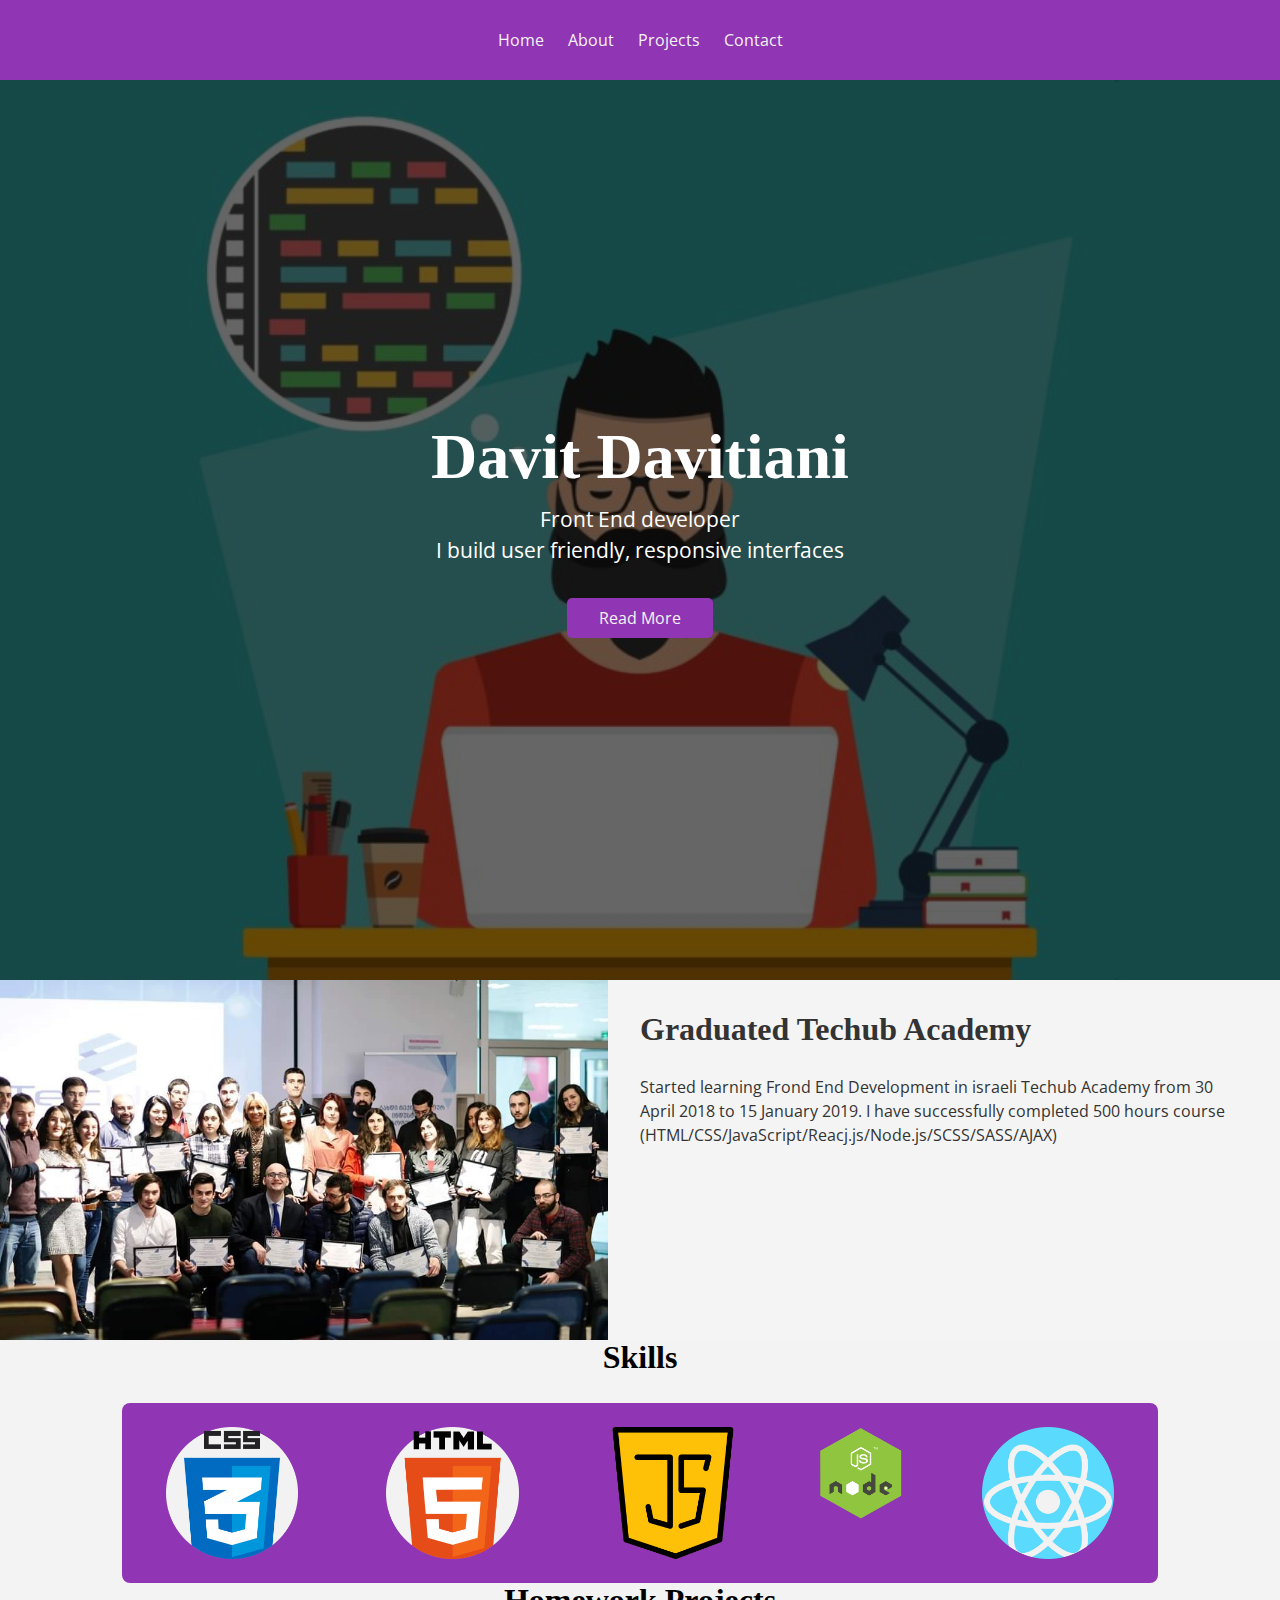
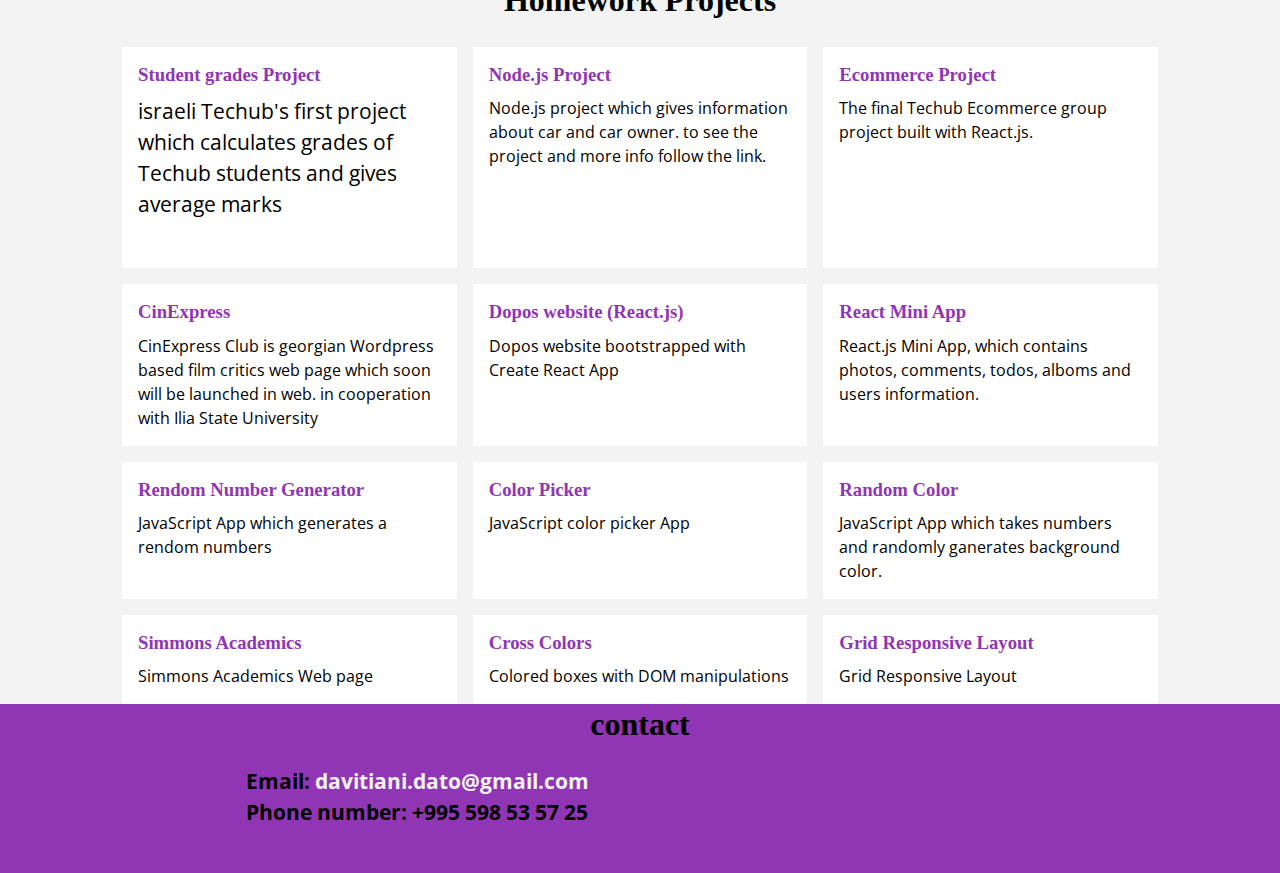
<file: index.html>
<!DOCTYPE html>
<html lang="en">
<head>
    <meta charset="UTF-8">
    <meta name="viewport" content="width=device-width, initial-scale=1.0">
    <meta http-equiv="X-UA-Compatible" content="ie=edge">
    <link rel="stylesheet" href="https://use.fontawesome.com/releases/v5.8.1/css/all.css" 
    integrity="sha384-50oBUHEmvpQ+1lW4y57PTFmhCaXp0ML5d60M1M7uH2+nqUivzIebhndOJK28anvf" 
    crossorigin="anonymous">
    <link href="https://fonts.googleapis.com/css?family=Open+Sans" rel="stylesheet">
    <link rel="stylesheet" href="main.css">
    <link rel="stylesheet" media="screen and (max-width: 823px)"
     href="mobile.css">
    <link rel="shortcut icon" type="image/x-icon" href="favicon.ico">
    <title>Davit Davitiani</title>
</head>
<body>
   <nav id="main-nav">
       <div class="container">
           <ul>
            <li class="current"><a href="#home">Home</a></li>
            <li class="current"><a href="#about-me">About</a></li>
            <li class="current"><a href="#home-project">Projects</a></li>
            <li class="current"><a href="#contact">Contact</a></li>
            
           </ul>
       </div>
   </nav>

   <header id="home">
    <div class="home-content">
        <h1 class="l-text">
            Davit Davitiani 
        </h1>
        <p class="info">
            Front End developer
            <br>
            I build user friendly, responsive interfaces 
        </p>
        <a href="#about-me" class="btn">Read More</a>
    </div>
   </header>
   <section id="about-me">
    <div class="about-me-img"></div>
    <div class="about-me-text bg-light p-2">
        <h2 class="m-heading">Graduated Techub Academy</h2>
        <p> Started learning Frond End Development in israeli Techub Academy from 30 April 2018
            to 15 January 2019. I have successfully completed 500 hours course (HTML/CSS/JavaScript/Reacj.js/Node.js/SCSS/SASS/AJAX)
        </p>
    </div>
    </section>
    <section id="skills">
        <div class="container">
            <h2 class="m-heading text-center">Skills</h2>
            <div class="items py-1">
                <div><img src="./logos/css.png" alt="skill"></div>
                <div><img src="./logos/html.png" alt="skill"></div>
                <div><img src="./logos/java-script.png" alt="skill"></div>
                <div><img src="./logos/node.png" alt="skill"></div>
                <div><img src="./logos/react.png" alt="skill"></div>
            </div>
        </div>
    </section>
    <section id="home-project">
        <div class="container">
            <h2 class="m-heading text-center">Homework Projects</h2>
            <div class="project-container">
                <article class="card">
                    <div>
                        
                        <h3>
                            <a href="./Homeworks-master/project/index.html" target="_blank">Student grades Project</a>
                        </h3>
                        <p class="info">israeli Techub's first project which calculates grades of Techub students and gives average marks</p>
                    </div>
                </article>
                <article class="card">
                        
                            
                            <h3>
                                <a href="https://github.com/Staggolee/Davit-Davitiani-Main/tree/master/Homeworks-master/project%203/TH-Project-3-master" target="_blank">Node.js Project</a>
                            </h3>
                            <p>Node.js project which gives information about car and car owner. to see the project and more info follow the link.</p>
                      
                    </article>
                    <article class="card">
                        
                            
                            <h3>
                                <a href="https://github.com/Staggolee/Davit-Davitiani-Main/tree/master/Homeworks-master/Project%204" target="_blank">Ecommerce Project</a>
                            </h3>
                            <p>The final Techub Ecommerce group project built with React.js. </p>
                      
                    </article>
                    <article class="card">
                        
                            
                            <h3>
                                <a href="http://cinexpress.iliauni.edu.ge/" target="_blank">CinExpress</a>
                            </h3>
                            <p>CinExpress Club is georgian Wordpress based film critics web page which soon will be launched in web. in cooperation with Ilia State University</p>
                      
                    </article>
                    <article class="card">
                        
                            
                            <h3>
                                <a href="https://github.com/Staggolee/Davit-Davitiani-Main/tree/master/Homeworks-master/November_16/app" target="_blank">Dopos website (React.js)</a>
                            </h3>
                            <p>Dopos website bootstrapped with Create React App</p>
                      
                    </article>
                    <article class="card">
                        
                            
                            <h3>
                                <a href="./Homeworks-master/November_4/index.html" target="_blank">React Mini App</a>
                            </h3>
                            <p>React.js Mini App, which contains photos, comments, todos, alboms and users information. </p>
                      
                    </article>
                    <article class="card">
                        
                            
                            <h3>
                                <a href="./Homeworks-master/August_4/numbers.html" target="_blank">Rendom Number Generator</a>
                            </h3>
                            <p>JavaScript App which generates a rendom numbers</p>
                      
                    </article>
                    <article class="card">
                        
                            
                            <h3>
                                <a href="./Homeworks-master/July_7/color-picker.html" target="_blank">Color Picker</a>
                            </h3>
                            <p>JavaScript color picker App</p>
                      
                    </article>
                    <article class="card">
                        
                            
                            <h3>
                                <a href="./Homeworks-master/July_28/randomColor.html" target="_blank">Random Color</a>
                            </h3>
                            <p>JavaScript App which takes numbers and randomly ganerates background color.</p>
                      
                    </article>
                    <article class="card">
                        
                            
                            <h3>
                                <a href="./Homeworks-master/June_2/simmons-layout-exercise/simmons-academics-layout-starter.html" target="_blank">Simmons Academics</a>
                            </h3>
                            <p>Simmons Academics Web page</p>
                      
                    </article>
                    <article class="card">
                        
            
                            <h3>
                                <a href="./Homeworks-master/July_20/crossColors.html" target="_blank">Cross Colors</a>
                            </h3>
                            <p>Colored boxes with DOM manipulations</p>
                      
                    </article>
                    <article class="card">
                        
                            
                            <h3>
                                <a href="./Homeworks-master/June_9/grid-template.html" target="_blank">Grid Responsive Layout</a>
                            </h3>
                            <p>Grid Responsive Layout</p>
                      
                    </article>
            </div>
        </div>
        
    </section>
    <footer id="contact">
        <div class="container">
            <h1 class="m-text text-center">
                contact 
            </h1>
                <div class="contact-content">
                        <p class="info">
                            Email: <a href="davitiani.dato@gmail.com">davitiani.dato@gmail.com</a>
                            <br>
                            Phone number: +995 598 53 57 25
                        </p>
                        <a href="https://github.com/Staggolee/Davit-Davitiani-Main" target="_blank"><i class="fab fa-github fa-5x"></i></a>
                        <a href="https://www.facebook.com/davit.davitiani.7" target="_blank"><i class="fab fa-facebook fa-5x"></i></a>
                        

                    </div>
        </div>
    </footer>
           
</body>
</html>
</file>
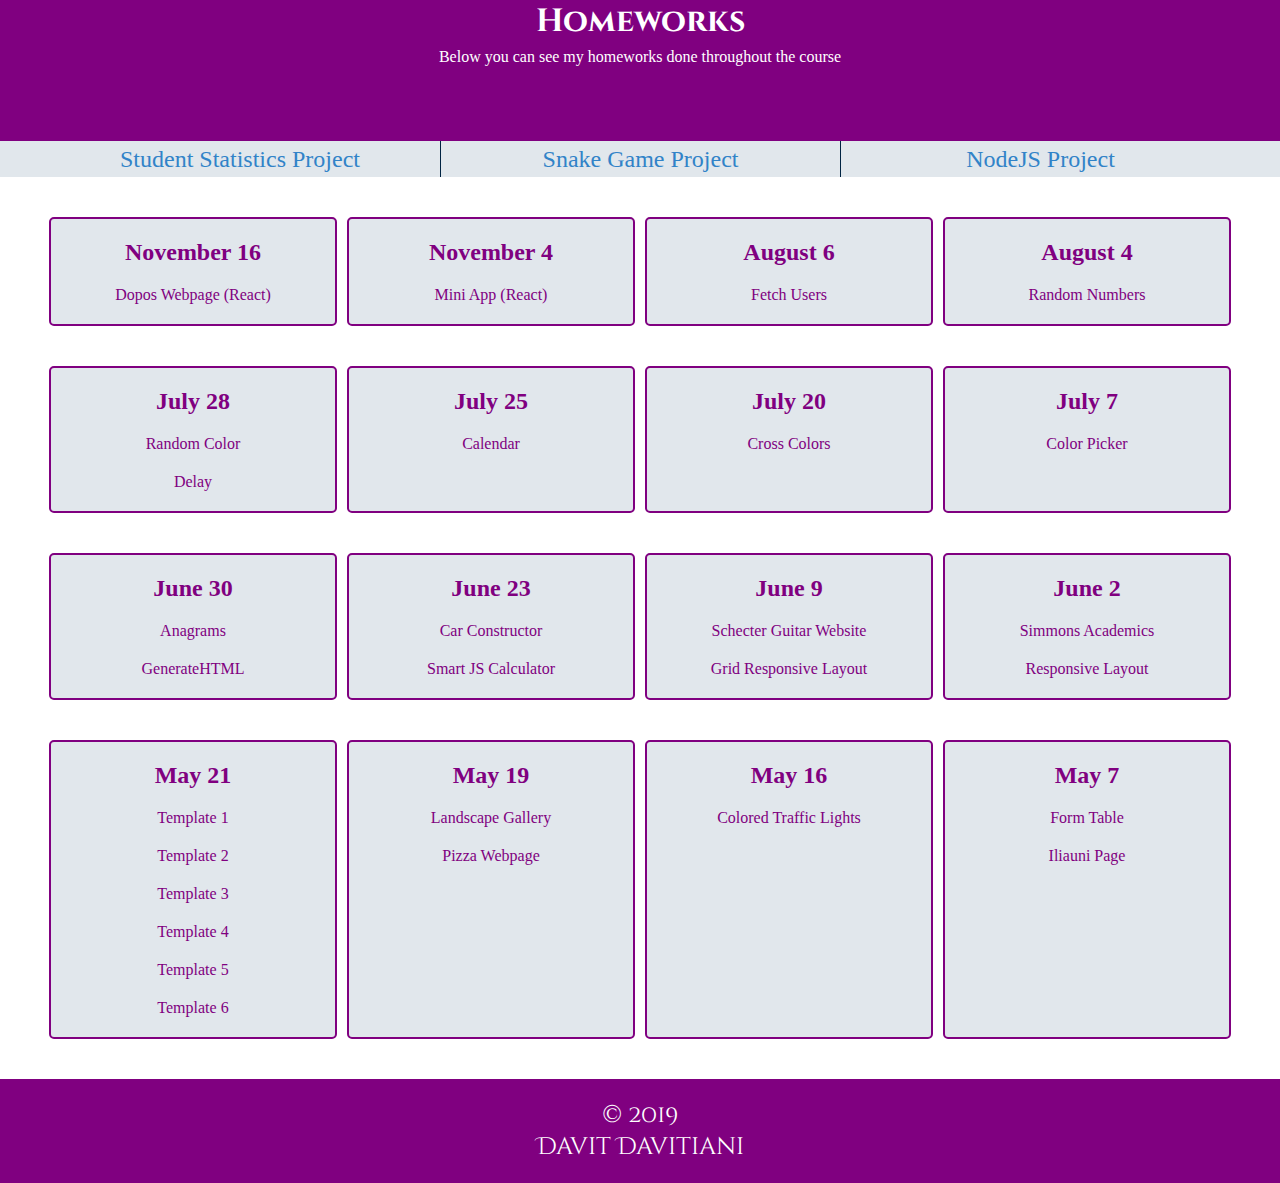
<file: Homeworks-master/index.html>
<!DOCTYPE html>
<html lang="en">

<head>
    <meta charset="UTF-8">
    <meta name="viewport" content="width=device-width, initial-scale=1.0">
    <meta http-equiv="X-UA-Compatible" content="ie=edge">
    <link rel="stylesheet" href="https://use.fontawesome.com/releases/v5.0.13/css/all.css" integrity="sha384-DNOHZ68U8hZfKXOrtjWvjxusGo9WQnrNx2sqG0tfsghAvtVlRW3tvkXWZh58N9jp"
        crossorigin="anonymous">
    <link rel="stylesheet" href="https://fonts.googleapis.com/css?family=Cinzel">
    <link rel="stylesheet" href="https://fonts.googleapis.com/css?family=Cinzel Decorative">
    <link rel="shortcut icon" href="favicon.png" type="image/png">
    <link rel="stylesheet" href="main.css">
    <title>Homeworks</title>
</head>

<body>
    <header>
        <i class="fa fa-chain"></i>
        <div class="header flex-box container">
            <h1 class="header__title">Homeworks</h1>
            <p class="header__parag">Below you can see my homeworks done throughout the course</p>
            <br>
            <div>
                <a class="git-link" href="https://github.com/Staggolee/Davit-Davitiani-Main" target="_blank" title="GitHub Link"></a>
            </div>
        </div>
    </header>

    <nav class="">
        <div class="container">
            <ul class="flex-box">
                <li class="main-nav__item">
                    <a class="main-nav__link main-nav__link--first" href="../Homeworks-master/project/index.html">Student
                        Statistics Project</a>
                </li>
                <li class="main-nav__item">
                    <a class="main-nav__link" href="../Homeworks-master/project_2/snake.html">Snake Game Project</a>
                </li>
                <li class="main-nav__item">
                    <a class="main-nav__link" href="https://github.com/Staggolee/Davit-Davitiani-Main/tree/master/Homeworks-master/project%203/TH-Project-3-master">NodeJS Project</a>
                </li>
            </ul>
        </div>
    </nav>

    <main>
        <div class="main-content container">

            <div class="homework">
                <h2 class="homework__date">May 7</h2>
                <ul class="homework__list">
                    <li class="homework__item">
                        <a class="homework__link" href="May_7/form_table.html">Form Table</a>
                    </li>
                    <li class="homework__item">
                        <a class="homework__link" href="May_7/iliauni_page.html">Iliauni Page</a>
                    </li>
                </ul>
            </div>
            <div class="homework">
                <h2 class="homework__date">May 16</h2>
                <ul class="homework__list">
                    <li class="homework__item">
                        <a class="homework__link" href="May_16/traffic_lights.html">Colored Traffic Lights</a>
                    </li>
                </ul>
            </div>
            <div class="homework">
                <h2 class="homework__date">May 19</h2>
                <ul class="homework__list">
                    <li class="homework__item">
                        <a class="homework__link" href="May_19/landscape_gallery/index.html">Landscape Gallery</a>
                    </li>
                    <li class="homework__item">
                        <a class="homework__link" href="May_19/pizza_page/index.html">Pizza Webpage</a>
                    </li>
                </ul>
            </div>
            <div class="homework">
                <h2 class="homework__date">May 21</h2>
                <ul class="homework__list">
                    <li class="homework__item">
                        <a class="homework__link" href="May_21/floatwork_2.html">Template 1</a>
                    </li>
                    <li class="homework__item">
                        <a class="homework__link" href="May_21/floatwork_3.html">Template 2</a>
                    </li>
                    <li class="homework__item">
                        <a class="homework__link" href="May_21/floatwork_4.html">Template 3</a>
                    </li>
                    <li class="homework__item">
                        <a class="homework__link" href="May_21/floatwork_5.html">Template 4</a>
                    </li>
                    <li class="homework__item">
                        <a class="homework__link" href="May_21/floatwork_6.html">Template 5</a>
                    </li>
                    <li class="homework__item">
                        <a class="homework__link" href="May_21/floatwork_7.html">Template 6</a>
                    </li>
                </ul>
            </div>

            <div class="homework">
                <h2 class="homework__date">June 2</h2>
                <ul class="homework__list">
                    <li class="homework__item">
                        <a class="homework__link" href="June_2/responsive-layout.html">Simmons Academics</a>
                    </li>
                    <li class="homework__item">
                        <a class="homework__link" href="June_2/responsive-layout.html">Responsive Layout</a>
                    </li>
                </ul>
            </div>
            <div class="homework">
                <h2 class="homework__date">June 9</h2>
                <ul class="homework__list">
                    <li class="homework__item">
                        <a class="homework__link" href="June_9/Schecter/index.html">Schecter Guitar Website</a>
                    </li>
                    <li class="homework__item">
                        <a class="homework__link" href="June_9/grid-template.html">Grid Responsive Layout</a>
                    </li>
                </ul>
            </div>
            <div class="homework">
                <h2 class="homework__date">June 23</h2>
                <ul class="homework__list">
                    <li class="homework__item">
                        <a class="homework__link" href="June_23/car-constr.html">Car Constructor</a>
                    </li>
                    <li class="homework__item">
                        <a class="homework__link" href="June_23/smart-calc.html">Smart JS Calculator</a>
                    </li>
                </ul>
            </div>
            <div class="homework">
                <h2 class="homework__date">June 30</h2>
                <ul class="homework__list">
                    <li class="homework__item">
                        <a class="homework__link" href="June_30/anagram.html">Anagrams</a>
                    </li>
                    <li class="homework__item">
                        <a class="homework__link" href="June_30/generateHTML.html">GenerateHTML</a>
                    </li>
                </ul>
            </div>

            <div class="homework">
                <h2 class="homework__date">July 7</h2>
                <ul class="homework__list">
                    <li class="homework__item">
                        <a class="homework__link" href="July_7/color-picker.html">Color Picker</a>
                    </li>
                </ul>
            </div>
            <div class="homework">
                <h2 class="homework__date">July 20</h2>
                <ul class="homework__list">
                    <li class="homework__item">
                        <a class="homework__link" href="July_20/crossColors.html">Cross Colors</a>
                    </li>
                </ul>
            </div>
            <div class="homework">
                <h2 class="homework__date">July 25</h2>
                <ul class="homework__list">
                    <li class="homework__item">
                        <a class="homework__link" href="July_25/createCalendar.html">Calendar</a>
                    </li>
                </ul>
            </div>
            <div class="homework">
                <h2 class="homework__date">July 28</h2>
                <ul class="homework__list">
                    <li class="homework__item">
                        <a class="homework__link" href="July_28/randomColor.html">Random Color</a>
                    </li>
                    <li class="homework__item">
                        <a class="homework__link" href="July_28/delay.html">Delay</a>
                    </li>
                </ul>
            </div>


            <div class="homework">
                <h2 class="homework__date">August 4</h2>
                <ul class="homework__list">
                    <li class="homework__item">
                        <a class="homework__link" href="August_4/numbers.html">Random Numbers</a>
                    </li>
                </ul>
            </div>

            <div class="homework">
                <h2 class="homework__date">August 6</h2>
                <ul class="homework__list">
                    <li class="homework__item">
                        <a class="homework__link" href="August_6/fetchUsers.html">Fetch Users</a>
                    </li>
                </ul>
            </div>

            <div class="homework">
                <h2 class="homework__date">November 4</h2>
                <ul class="homework__list">
                    <li class="homework__item">
                        <a class="homework__link" href="November_4/index.html">Mini App (React)</a>
                    </li>
                </ul>
            </div>

            <div class="homework">
                <h2 class="homework__date">November 16</h2>
                <ul class="homework__list">
                    <li class="homework__item">
                        <a class="homework__link" href="November_16/app/build/index.html">Dopos Webpage (React)</a>
                    </li>
                </ul>
            </div>

        </div>
    </main>

    <footer>
        <div class="footer container flex-box">
            <span class="copyright">&copy; 2019
                <br>
                Davit Davitiani
            </span>
        </div>
    </footer>

    </div>
</body>

</html>
</file>
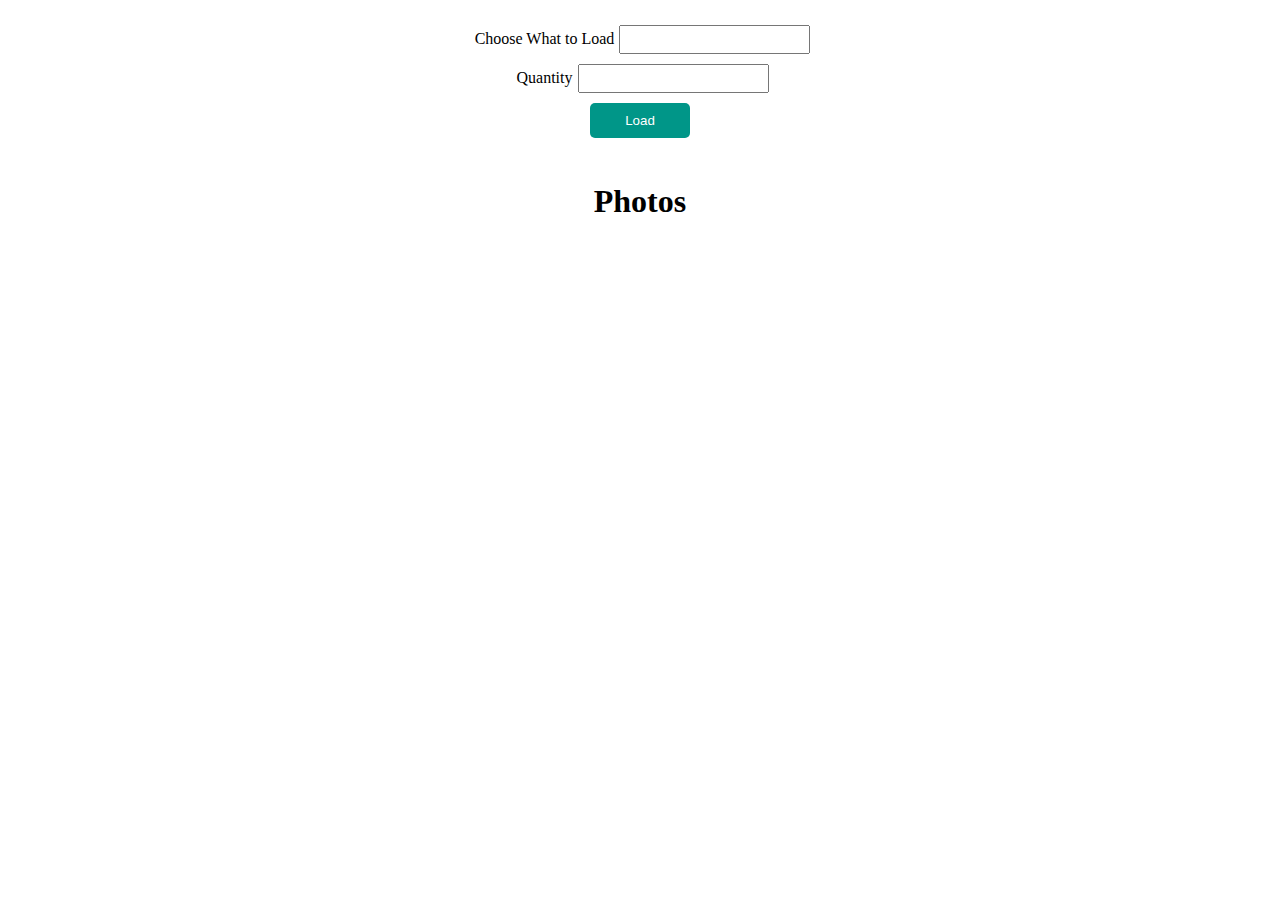
<file: Homeworks-master/November_4/index.html>
<!DOCTYPE html>
<html lang="en">

<head>
    <meta charset="UTF-8">
    <meta name="viewport" content="width=device-width, initial-scale=1.0">
    <meta http-equiv="X-UA-Compatible" content="ie=edge">
    <title>Document</title>
    <link rel="stylesheet" href="https://use.fontawesome.com/releases/v5.5.0/css/all.css" integrity="sha384-B4dIYHKNBt8Bc12p+WXckhzcICo0wtJAoU8YZTY5qE0Id1GSseTk6S+L3BlXeVIU"
        crossorigin="anonymous">
    <link rel="stylesheet" href="public/styles/main.css">
</head>

<body>
    <div id="app"></div>
    <script src="public/scripts/index.js"></script>
</body>

</html>
</file>
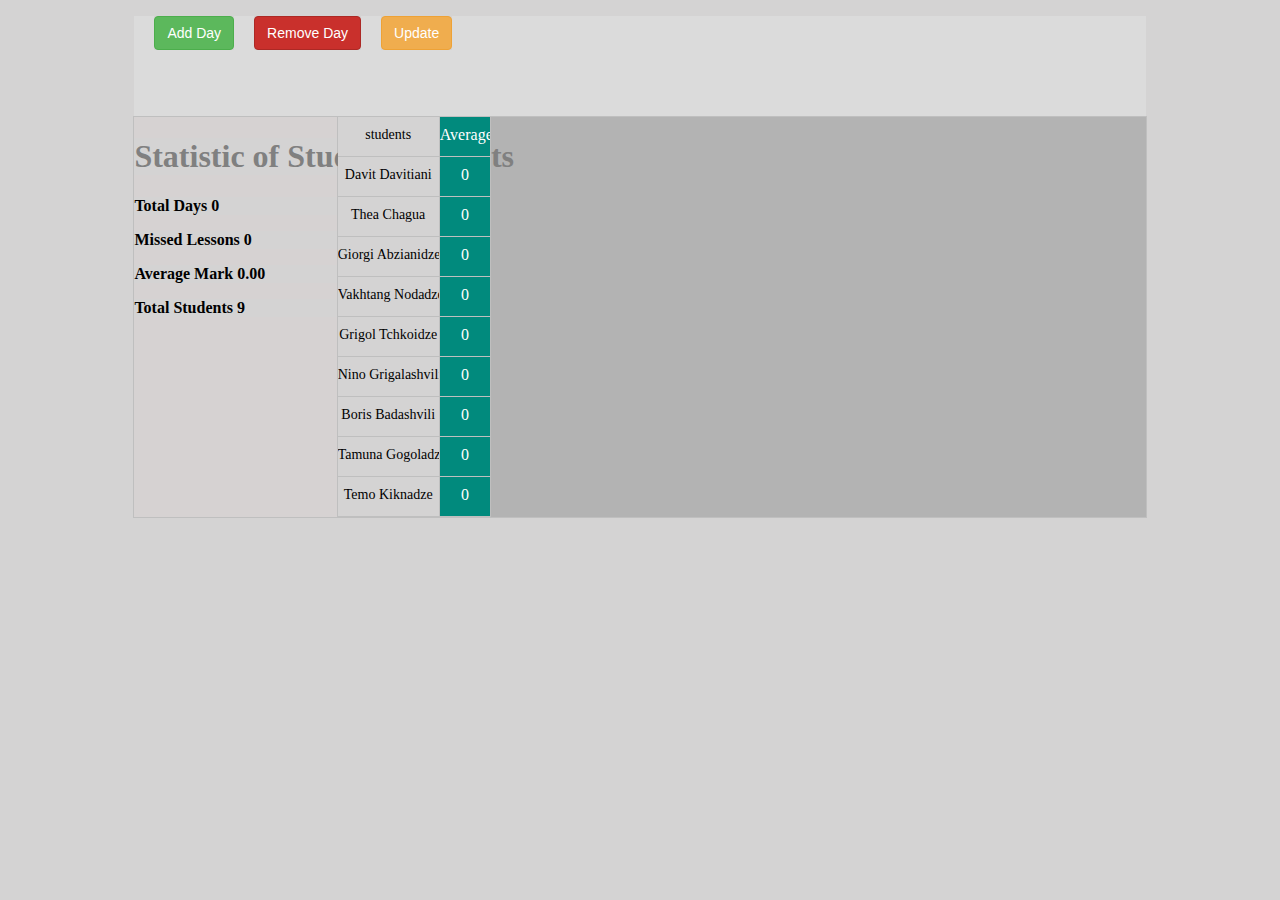
<file: Homeworks-master/project/index.html>
<!DOCTYPE html>
<html>
<head>
<title>Page Title</title>
<link href="style.css"  type='text/css' rel="stylesheet" > </link>
</head>


<body>
<div class="nav"> 
<ul>
<li><button id="addDay">Add Day</button></li>
<li><button id="remDay">Remove Day</button></li>
<li><button id="update">Update</button></li>
<!-- <li><button id="addStudent">Add Student </button></li> -->
</ul>
</div>
<div class='container'> 
<div id="side">
    <h1 id="stat-header">Statistic of Students Results</h1>
    <p id="total">Total Days
        <span id="tot">0</span> 
    </p>
    <p id="missed-less">Missed Lessons
        <span id="missedless">0</span>
    </p>
    <p id="average-mark">Average Mark
        <span id="av-mar">3.37</span>
    </p>
    <p id="tot-students">Total Students
            <span id="totstud">9</span>
    </p>
    
    
   


</div>
<div id="box0">
<div class="title">students</div>
<div class="students-row">Davit Davitiani</div>
<div class="students-row">Thea Chagua</div>
<div class="students-row">Giorgi Abzianidze</div>
<div class="students-row">Vakhtang Nodadze</div>
<div class="students-row">Grigol Tchkoidze</div>
<div class="students-row">Nino Grigalashvili</div>
<div class="students-row">Boris Badashvili</div>
<div class="students-row">Tamuna Gogoladze</div>
<div class="students-row">Temo Kiknadze</div>

 </div>


 <div class="points">
    <div >Average</div>
    <div class='student-avg' id="Davitiani">0</div>
    <div class='student-avg' id="Chagua">0</div>
    <div class='student-avg' id="Abzianidze">0</div>
    <div class='student-avg' id="Nodadze">0</div>
    <div class='student-avg' id="Tchkoidze">0</div>
    <div class='student-avg' id="Grigalashvili">0</div>
    <div class='student-avg' id="Badashvili">0</div>
    <div class='student-avg' id="Gogoladze">0</div>
    <div class='student-avg' id="Kiknadze">0</div>
     </div>


     
        
    
     
    

 
</div>


<div class="dayGraphN">

<div class="dayTitle">day</div>
<div class="inp"> </div>
<div class="inp"> </div>
<div class="inp">  </div>
<div class="inp">  </div>
<div class="inp">  </div>
<div class="inp">  </div>
<div class="inp">  </div>
<div class="inp"> </div>
<div class="inp">  </div>

 </div>

 
 


<!-- <script type='text/javascript' src="index.js" > </script> -->
<script src="test.js"></script>
</body>
</html>
</file>
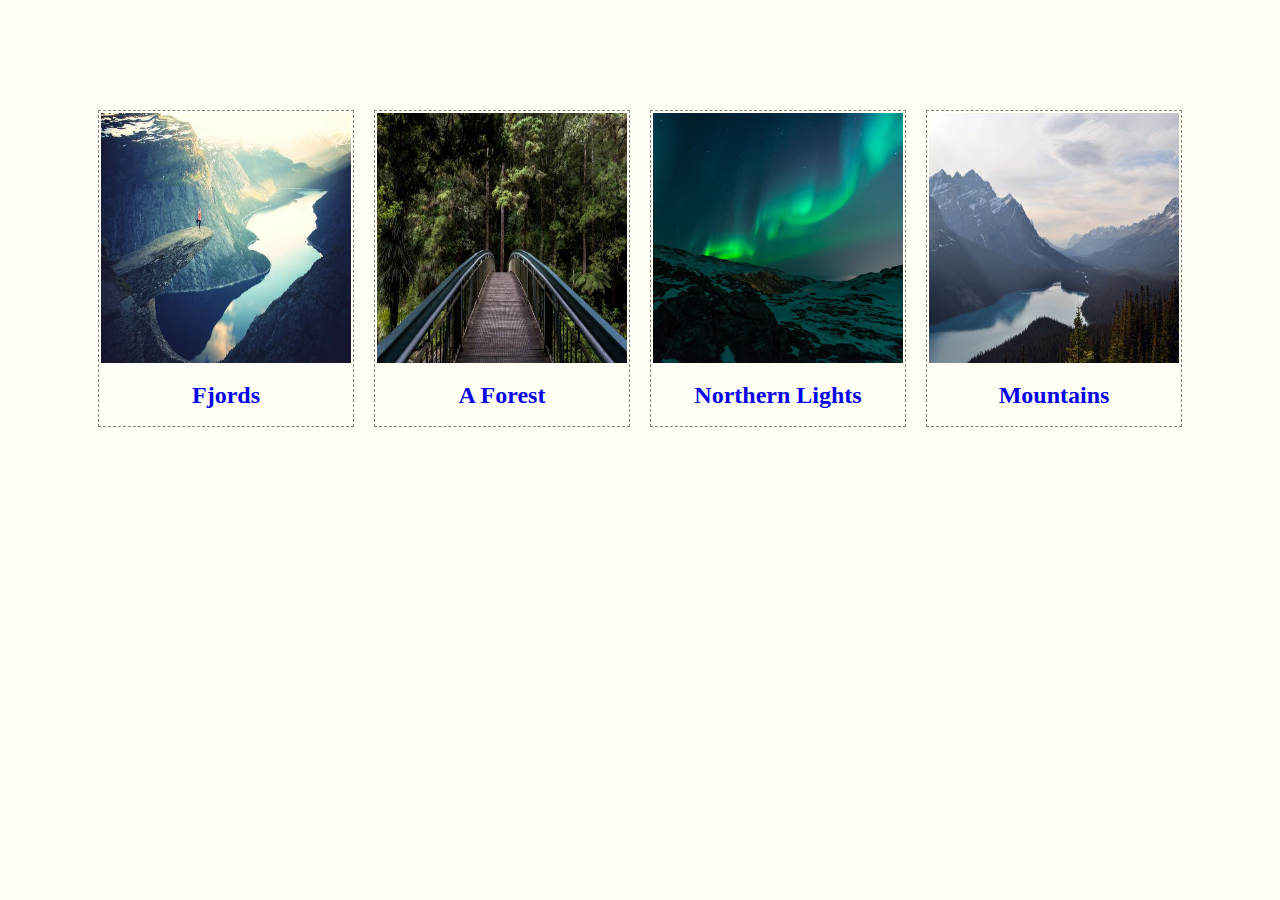
<file: Homeworks-master/May_19/landscape_gallery/index.html>
<!DOCTYPE html>
<html lang="en">

<head>
    <meta charset="UTF-8">
    <meta name="viewport" content="width=device-width, initial-scale=1.0">
    <meta http-equiv="X-UA-Compatible" content="ie=edge">
    <link rel="stylesheet" href="styles/main.css">
    <title>Gallery</title>
</head>

<body>

    <div class="container">

        <!-- Fjords Image -->
        <div class="box">
            <div>
                <a href="fjords.html">
                    <img src="pics/fjords.jpg" alt="Fjords" title="Fjords">
                    <span>Fjords</span>
                </a>
            </div>
        </div>

        <!-- Forest Image -->
        <div class="box">
            <div>
                <a href="forest.html">
                    <img src="pics/forest.jpg" alt="Forest" title="Forest">
                    <span>A Forest</span>
                </a>
            </div>
        </div>

        <!-- Northern Lights Image -->
        <div class="box">
            <div>
                <a href="northern_lights.html">
                    <img src="pics/northen_lights.jpg" alt="Northern Lights" title="Northern Lights">
                    <span>Northern Lights</span>
                </a>
            </div>
        </div>

        <!-- Mountains Image -->
        <div class="box">
            <div>
                <a href="mountain.html">
                    <img src="pics/mountains.jpg" alt="Mountains" title="Mountains">
                    <span>Mountains</span>
                </a>
            </div>
        </div>
    </div>

</body>

</html>
</file>
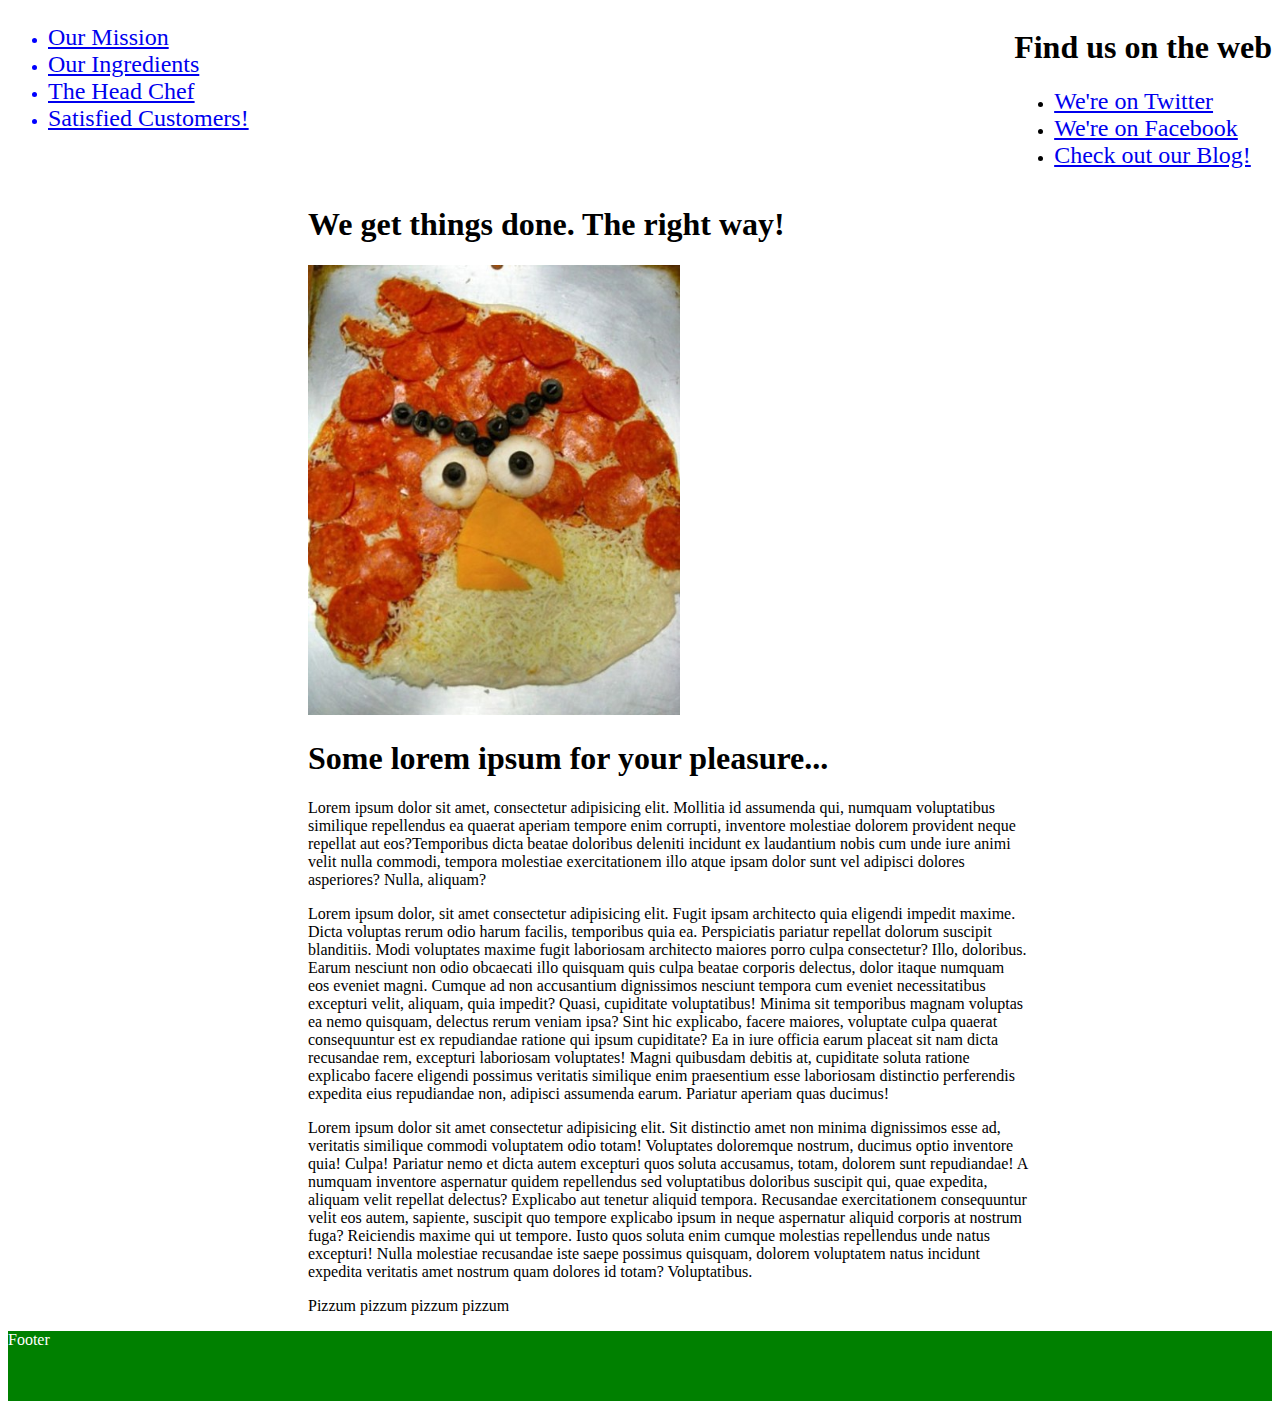
<file: Homeworks-master/May_19/pizza_page/index.html>
<!DOCTYPE html>
<html lang="en">

<head>
    <meta charset="UTF-8">
    <meta name="viewport" content="width=device-width, initial-scale=1.0">
    <meta http-equiv="X-UA-Compatible" content="ie=edge">
    <link rel="stylesheet" href="styles/main.css">
    <title>For Pizza Lovers</title>
</head>

<body>
    <!-- Left Navigation -->
    <nav class="left">
        <ul>
            <li><a href="#">Our Mission</a></li>
            <li><a href="#">Our Ingredients</a></li>
            <li><a href="#">The Head Chef</a></li>
            <li><a href="#">Satisfied Customers!</a></li>
        </ul>
    </nav>

    <!-- Right Navigation -->
    <nav class="right">
        <h1>Find us on the web</h1>
        <ul>
            <li><a href="https://twitter.com/?lang=en" target="_blank">We're on Twitter</a></li>
            <li><a href="https://www.facebook.com/" target="_blank">We're on Facebook</a></li>
            <li><a href="#">Check out our Blog!</a></li>
        </ul>
    </nav>

    <!-- Middle Text -->
    <div class="left">
        <div>
            <h1>We get things done. The right way!</h1>
            <img src="pics/pizza_bird.png" alt="pizza bird image" title="pizza bird image">
            <h1>Some lorem ipsum for your pleasure...</h1>
        </div>

        <div>
            <p>Lorem ipsum dolor sit amet, consectetur adipisicing elit. Mollitia id assumenda qui, numquam voluptatibus similique
                repellendus ea quaerat aperiam tempore enim corrupti, inventore molestiae dolorem provident neque repellat
                aut eos?Temporibus dicta beatae doloribus deleniti incidunt ex laudantium nobis cum unde iure animi velit
                nulla commodi, tempora molestiae exercitationem illo atque ipsam dolor sunt vel adipisci dolores asperiores?
                Nulla, aliquam?
            </p>
            <p>Lorem ipsum dolor, sit amet consectetur adipisicing elit. Fugit ipsam architecto quia eligendi impedit maxime.
                Dicta voluptas rerum odio harum facilis, temporibus quia ea. Perspiciatis pariatur repellat dolorum suscipit
                blanditiis. Modi voluptates maxime fugit laboriosam architecto maiores porro culpa consectetur? Illo, doloribus.
                Earum nesciunt non odio obcaecati illo quisquam quis culpa beatae corporis delectus, dolor itaque numquam
                eos eveniet magni. Cumque ad non accusantium dignissimos nesciunt tempora cum eveniet necessitatibus excepturi
                velit, aliquam, quia impedit? Quasi, cupiditate voluptatibus! Minima sit temporibus magnam voluptas ea nemo
                quisquam, delectus rerum veniam ipsa? Sint hic explicabo, facere maiores, voluptate culpa quaerat consequuntur
                est ex repudiandae ratione qui ipsum cupiditate? Ea in iure officia earum placeat sit nam dicta recusandae
                rem, excepturi laboriosam voluptates! Magni quibusdam debitis at, cupiditate soluta ratione explicabo facere
                eligendi possimus veritatis similique enim praesentium esse laboriosam distinctio perferendis expedita eius
                repudiandae non, adipisci assumenda earum. Pariatur aperiam quas ducimus!
            </p>
            <p>Lorem ipsum dolor sit amet consectetur adipisicing elit. Sit distinctio amet non minima dignissimos esse ad,
                veritatis similique commodi voluptatem odio totam! Voluptates doloremque nostrum, ducimus optio inventore
                quia! Culpa! Pariatur nemo et dicta autem excepturi quos soluta accusamus, totam, dolorem sunt repudiandae!
                A numquam inventore aspernatur quidem repellendus sed voluptatibus doloribus suscipit qui, quae expedita,
                aliquam velit repellat delectus? Explicabo aut tenetur aliquid tempora. Recusandae exercitationem consequuntur
                velit eos autem, sapiente, suscipit quo tempore explicabo ipsum in neque aspernatur aliquid corporis at nostrum
                fuga? Reiciendis maxime qui ut tempore. Iusto quos soluta enim cumque molestias repellendus unde natus excepturi!
                Nulla molestiae recusandae iste saepe possimus quisquam, dolorem voluptatem natus incidunt expedita veritatis
                amet nostrum quam dolores id totam? Voluptatibus.
            </p>
            <p>Pizzum pizzum pizzum pizzum</p>
        </div>

    </div>

    <!-- Footer -->
    <footer>Footer</footer>
</body>

</html>
</file>
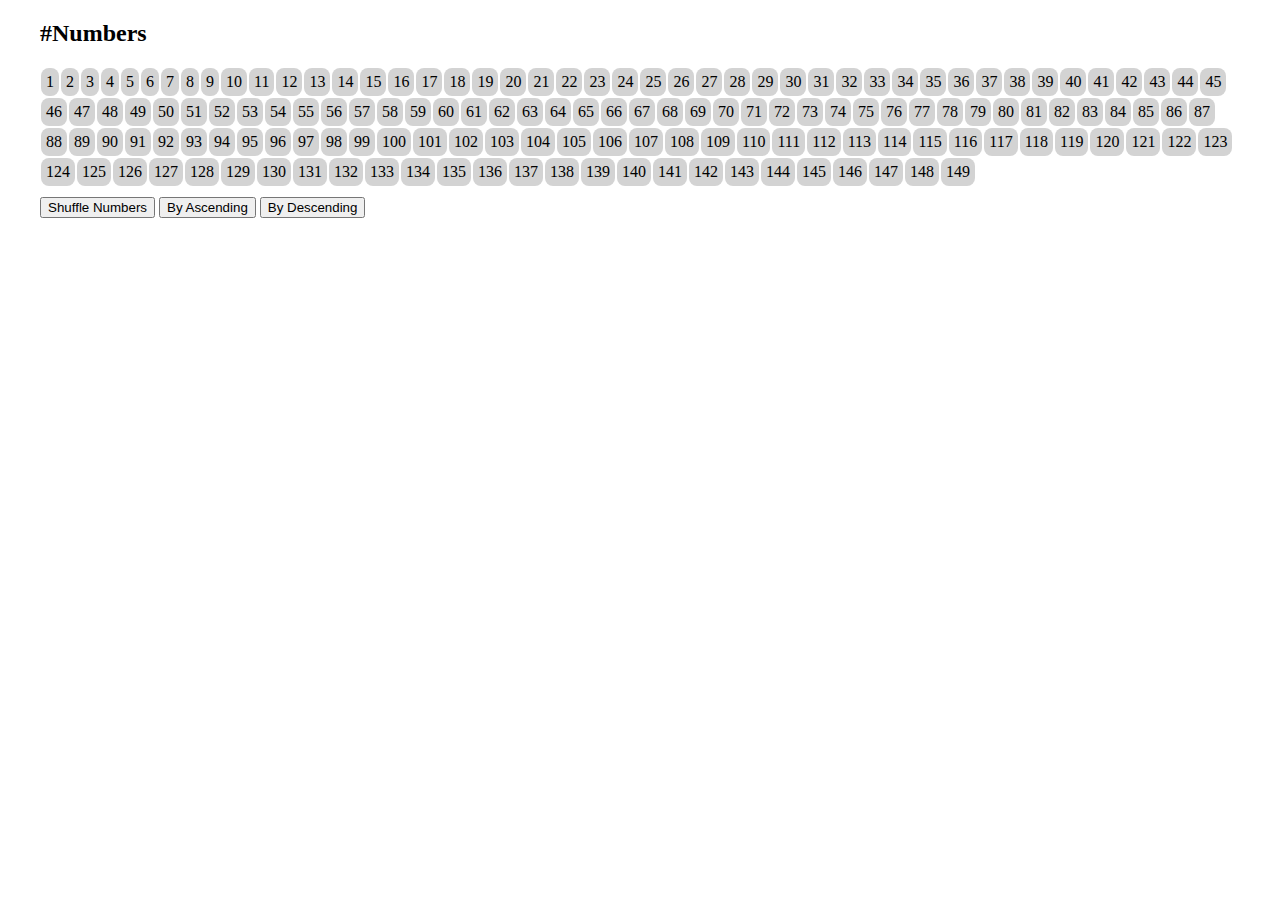
<file: Homeworks-master/August_4/numbers.html>
<!DOCTYPE html>
<html lang="en">

<head>
    <meta charset="UTF-8">
    <meta name="viewport" content="width=device-width, initial-scale=1.0">
    <meta http-equiv="X-UA-Compatible" content="ie=edge">
    <title>Numbers</title>
    <style>
        .container {
            max-width: 1200px;
            margin: 0 auto;
        }
        
        .number {
            display: inline-block;
            padding: 5px;
            margin: 1px;
            border-radius: 8px;
            background-color: lightgrey;
            cursor: pointer;
        }
    </style>
</head>

<body>

    <div class="container">
        <h2>#Numbers</h2>
        <div id="numbers">
        </div>
        <div class="buttons" style="margin: 10px 0;">
            <button id="shuffle">Shuffle Numbers</button>
            <button id="ascending">By Ascending</button>
            <button id="descending">By Descending</button>
        </div>
    </div>
    <script src="js/numbers.js"></script>
</body>

</html>
</file>
<file: main.css>
:root {
    --primary-color: #f3f3f3;
    --dark-color: #333;
    --max-width: 1100px;
    --orange-color: #f99500;
    --red-color: #c72727;
    --purple-color: #9035b4;
    --blue-color: #009cff;
}

*{
    margin: 0;
    padding: 0;
    box-sizing: border-box;
}

body {
    font-family: 'Open Sans', sans-serif;
    line-height: 1.5;
    background: var(--primary-color)
}

a {
    color: var(--dark-color);
    text-decoration: none;
    color: #f3f3f3;
}

ul {
    list-style: none;
}

img {
    width: 100%;
}

h1, h2, h3, h4, h5, h6 {
    font-family: 'Lora', serif;
    margin-bottom: .55rem;
    line-height: 1.3;
}

.bg-light {
    background: #f4f4f4;
    color: #333;
}
.bg-dark {
    background: #333;
    color: #f4f4f4;
}

.l-text {
    font-size: 4rem;
    margin-bottom: 0.75rem;
    line-height: 1.1;
}

.text-center {
    text-align: center;
}

.m-heading {
    font-size: 2rem;
    margin-bottom: 1.75rem;
    line-height: 1.1;
}

.info {
    font-size: 1.3rem;
    margin-bottom: 2rem;

}

.py-1 { padding: 1.5rem 0; }
.py-2 { padding: 2rem 0; }
.py-3 { padding: 3rem 0; }

.p-1 { padding: 1.5rem; }
.p-2 { padding: 2rem; }
.p-3 { padding: 3rem; }

.btn {
    display: inline-block;
    columns: #fff;
    background: var(--purple-color);
    padding: 0.5rem 2rem;
    border: none;
    border-radius: 5px;
}

.btn:hover {
    background: #bd7cd6;

}

.container {
    max-width: var(--max-width);
    margin: auto;
    padding: 0 2rem;
    overflow: hidden;
}

#main-nav {
    background: var(--purple-color);
    position: sticky;
    top: 0;
    z-index: 2;
    display: flex;
    justify-content: space-around;
    padding: 1rem;
}

#main-nav ul {
    display: flex;
    align-items: center;
}

#main-nav ul li {
    padding: 0.75rem;
}

#main-nav ul li:hover {
    background: #bd7cd6;
    border-radius: 5px;
}

#home {
    background: url('./img/Hipster-Developer-Dice.jpg') 
    no-repeat center center/cover;
    height: 100vh;
    color: #fff;
}

#home .home-content {
    display: flex;
    flex-direction: column;
    text-align: center;
    justify-content: center;
    align-items: center;
    height: 100%;
    padding: 0 2rem;
    top: 65px;
    left: 0;
    background-color: rgba(0,0,0,0.6)
}

#about-me {
    display: flex;
}

#about-me div {
    flex: 1;
}

.about-me-img {
    background: url('./img/techub\ photo.jpg')
    no-repeat center center/cover;
    height: 40vh;
} 

#skills .items {
    display: flex;
    background: var(--purple-color);
    border-radius: 8px;
}

#skills .items img {
    display:block;
    margin: auto;
    width:60%;
}

.card {
    background: #fff;
    padding: 1rem;

}

.card a {
    color: var(--purple-color);
}

#home-project .project-container {
    display: grid;
    grid-template-columns: repeat(3, 1fr);
    grid-gap: 1rem;
}

#contact {
    background: var(--purple-color);
}

.contact-content {
    display: flex;
    justify-content: space-around;
    padding: 0.75rem;
}

.contact-content p {
    font-weight: bold;
}
</file>
<file: mobile.css>
#main-nav {
        flex-direction: row;
        padding: 0.2;
        justify-content: space-around

    }

    #main-nav ul {
        align-items: flex-start
    }

    #main-nav ul li {
        padding: 0.2rem;
    }

    .about-me-img{
        display: none;
    }

    #about-me {
     align-items: center;
     font-size: 10px
    }

    #about-me-text{
        flex-direction: column;
    }

    .container {
        margin-bottom: 2rem;
    }

    #home-project .container {
        font-size: 10px;
        flex-direction: column;
        flex: 4;
    }

    #home-project .project-container {
        grid-template-columns: 1fr;
    }

    .contact-content {
        flex-direction: row;
        justify-items: center;
        font-size: 6px;
    }
</file>
<file: Homeworks-master/main.css>
:root {
  --project-count: 3;

  --blue-tint: #eff8ff;
  --lighter-blue: #aad4f5;
  --light-blue: #63a2d8;
  --blue: #3183c8;
  --dark-blue: purple;
  --darker-blue: purple;
  --darkest-blue: purple;

  --grey-tint: #f8f9fa;
  --lighter-grey: #e1e7ec;
  --light-grey: #cfd6de;
  --grey: #b5c1cb;
  --dark-grey: #8895a7;
  --darker-grey: #5f6b7a;
  --darkest-grey: #212934;
}

html,
*,
*::before,
*::after {
  box-sizing: border-box;
  padding: 0;
  margin: 0;
}

header {
  background-color: var(--darkest-blue);
  grid-area: header;
}

nav {
  grid-area: nav;
}

main {
  grid-area: content;
}

footer {
  background-color: var(--darkest-blue);
  grid-area: footer;
}

a {
  text-decoration: none;
  color: initial;
}

ul {
  list-style: none;
}

.container {
  max-width: 1200px;
  margin: 0 auto;
}

.flex-box {
  display: flex;
  justify-content: center;
  align-items: center;
}

/* Header */

.header {
  flex-flow: row wrap;
  text-align: center;
  align-content: center;
  color: #fff;
}

.header > * {
  flex-basis: 100%;
}

.header__title {
  font-family: Cinzel;
}

.header__parag {
  padding-top: 5px;
}

.git-link {
  display: inline-block;
  color: #fff;
  margin: 10px 0;
}

.git-link::before {
  content: "\f0c1";
  font-family: "Font Awesome\ 5 Free";
  font-size: 2em;
  font-weight: 900;
}

.git-link::after {
  content: "\f09b";
  font-family: "Font Awesome\ 5 Brands";
  font-size: 3em;
}

/* Navigation */

nav {
  background-color: var(--lighter-grey);
}

.main-nav {
  flex-direction: row-reverse;
}

.main-nav__item {
  flex-basis: calc(100% / var(--project-count));
}

.main-nav__link {
  display: block;
  text-align: center;
  line-height: 1.5;
  font-size: 1.5em;
  border-left: 0.1px solid #002342;
  transition: all 0.2s linear;
  color: var(--blue);
}

.main-nav__link:hover {
  color: white;
  background-color: var(--light-blue);
}

.main-nav__link--first {
  border-left: 0;
}

/* Content */

.main-content {
  padding: 20px 0;
  display: flex;
  flex-flow: row-reverse wrap-reverse;
  justify-content: center;
}

.homework {
  flex-basis: 24%;
  color: var(--dark-blue);
  margin: 20px 5px;
  background-color: var(--lighter-grey);
  transition: all 0.3s ease-in-out;
  border: 2px solid var(--dark-blue);
  border-radius: 5px;
  cursor: default;
}

.homework:hover {
  color: var(--darker-blue);
  background-color: var(--lighter-blue);
  transform: scale(1.02, 1.02);
  box-shadow: 0 0 5px var(--darkest-blue);
}

.homework__date {
  text-align: center;
  margin: 20px;
}

.homework__item {
  text-align: center;
  margin: 0 10px 20px;
}

.homework__link {
  color: var(--dark-blue);
}

.homework__link:hover {
  color: var(--darkest-blue);
  text-shadow: 0 0 3px var(--light-blue);
}

/* Footer */

.footer {
  padding: 20px;
}

.copyright {
  color: #fff;
  display: block;
  font-family: Cinzel Decorative;
  font-size: 1.5em;
  text-align: center;
}
</file>
<file: Homeworks-master/November_4/public/styles/main.css>
* {
  padding: 0;
  margin: 0;
  box-sizing: border-box;
}

h1 {
  text-align: center;
}

i {
  margin: 0 5px;
}

img {
  max-width: 300px;
  max-height: 300px;
}

a {
  transition: all 0.5s ease-out;
  color: #000;
}

label {
  margin: 0 5px;
}

input {
  padding: 5px;
}


.container {
  max-width: 70%;
  margin: 20px auto;
}

.flex-box {
  display: flex;
  flex-flow: row wrap;
  justify-content: center;
}

.flex-box > * {
  flex-basis: 48%;
}

/* User Input */

.form {
  display: flex;
  flex-flow: column nowrap;
  align-items: center;
  justify-content: space-between;
  margin: 20px 0 40px;
}

.form > div {
  margin: 5px;
}

.button {
  width: 100px;
  border: none;
  outline: none;
  padding: 10px;
  color: #fff;
  background-color: #009688;
  border-radius: 5px;
  transition: background-color 0.5s, color 0.5s ease-out;
}

.button:hover {
  cursor: pointer;
  background-color: #ff6c37;
}

/* Posts */

.post {
  border: 1px solid black;
  margin: 5px;
  padding: 10px;
  transition: background-color 0.5s, color 0.5s ease-out;
}

.post:hover {
  cursor: pointer;
  color: #fff;
  background-color: #009688;
}

.post__title {
  margin: 15px;
  font-size: 20px;
  font-weight: 900;
  text-align: center;
}

.post__body {
  margin: 10px;
}

/* Albums */

.album {
  border: 1px solid black;
  margin: 5px;
  padding: 10px;
  transition: background-color 0.5s, color 0.5s ease-out;
}

.album:hover {
  cursor: pointer;
  color: #fff;
  background-color: #009688;
}

.album__title {
  margin: 15px;
  font-size: 20px;
  font-weight: 900;
  text-align: center;
}

.album__user {
  text-align: center;
  margin: 10px;
}

/* Comments */

.comment {
  border: 1px solid black;
  margin: 5px;
  padding: 10px;
  transition: background-color 0.5s, color 0.5s ease-out;
}

.comment:hover {
  cursor: pointer;
  color: #fff;
  background-color: #009688;
}

.comment__title {
  margin: 15px;
  font-size: 20px;
  font-weight: 900;
  text-align: center;
}

.comment__owner {
  text-align: right;
  margin: 10px;
}

/* Photos */

.image {
  border: 1px solid black;
  margin: 5px;
  padding: 10px;
  transition: background-color 0.5s, color 0.5s ease-out;
}

.image:hover {
  cursor: pointer;
  color: #fff;
  background-color: #009688;
}

.image__title {
  margin: 15px;
  font-size: 20px;
  font-weight: 900;
  text-align: center;
}

.image__album {
  text-align: right;
  margin: 10px;
}

.img {
  display: flex;
  flex-flow: row nowrap;
  justify-content: center;
  margin: 5px;
}

/* Todos */

.todo {
  border: 1px solid black;
  margin: 5px;
  padding: 10px;
  transition: background-color 0.5s, color 0.5s ease-out;
}

.todo:hover {
  cursor: pointer;
  color: #fff;
  background-color: #009688;
}

.todo__title {
  margin: 15px;
  font-size: 20px;
  font-weight: 900;
  text-align: center;
}

.todo__user {
  text-align: right;
  margin: 10px;
}

.todo__status {
  font-size: 20px;
  text-align: center;
}

.red {
  color: red;
}

.green {
  color: green;
}

/* Users */

.user {
  border: 1px solid black;
  margin: 5px;
  padding: 10px;
  transition: background-color 0.5s, color 0.5s ease-out;
}

.user:hover {
  color: #fff;
  background-color: #009688;
}

.user:hover a {
  color: #fff;
}

.user__name {
  margin: 15px;
  font-size: 20px;
  font-weight: 900;
  text-align: center;
}

.user__username {
  text-align: center;
}

.user__contact {
  text-align: right;
  margin: 10px;
}

.user__contact > p {
  margin: 5px 0;
}

.user__address {
  margin: 10px 0;
}

.user__company {
  margin: 10px 0;
}
</file>
<file: Homeworks-master/project/style.css>
*{
    background-color: rgb(212, 211, 211)
}


.container{
    background-color: rgb(179, 179, 179);
    border:1px solid #bfbfbf;
    width:80%;
    height:400px;
    margin-left:auto;
    margin-right:auto;
    white-space: nowrap;
    overflow: auto;
    overflow-y: hidden;



}

.nav{
width:80%;
height:100px;
margin-left:auto;
margin-right:auto;
background-color: rgb(219, 219, 219)
}

.nav ul{
    padding: 0px;
    list-style: none;	
}

.nav ul li{
    float: left;
    margin-left: 20px;
}

.nav ul li button{
    display: inline-block;
    padding: 6px 12px;
    margin-bottom: 0;
    font-size: 14px;
    font-weight: 400;
    line-height: 1.42857143;
    text-align: center;
    white-space: nowrap;
    vertical-align: middle;
    -ms-touch-action: manipulation;
    touch-action: manipulation;
    cursor: pointer;
    -webkit-user-select: none;
    -moz-user-select: none;
    -ms-user-select: none;
    user-select: none;
    background-image: none;
    border: 1px solid transparent;
    border-radius: 4px;
}


#addDay{
    color: #fff;
    background-color: #5cb85c;
    border-color: #4cae4c;
}

#remDay{
    color: #fff;
    background-color: #c9302c;
    border-color: #ac2925;
}

#update{

    color: #fff;
    background-color: #f0ad4e;
    border-color: #eea236;
}

#addStudent {
    color: #fff;
    background-color: purple;
    border-color: rgb(141, 6, 141);
}


#side{

border-right: 1px solid #bfbfbf;
width:20%;
height:400px;
float:left;
}

#box0 div{    
    border-bottom: 1px solid #bfbfbf;
    overflow: hidden;
    text-align: center;
    min-height: 39px;
    line-height: 35px;
}
#box0{
float:left;
border-right:1px solid #bfbfbf;
width:10%;
height:400px;
font-size:14px;

}


.points{
    float:left;
    border-right:1px solid #bfbfbf;
    width:5%;
    height:400px;
}

.points div{

    border-bottom: 1px solid #bfbfbf;
    overflow: hidden;
    text-align: center;
    height: 39px;
    line-height: 35px;
    background-color: #018a7d;
    color: #fff;

}


.dayView{
    float:left;
    border-right:1px solid #bfbfbf;
    width:10%;
    height:400px;

}

.dayView div{
    border-bottom: 1px solid #bfbfbf;
    overflow: hidden;
    text-align: center;
    min-height: 39px;
    line-height: 35px;
    background-color: green ;
}


.dayView div input{
    width:90%;
    margin-left:auto;
    margin-right:auto;
}

.dayGraph{
display:none;

}

.dayGraphN{
display:none;

}


.dayGraph{
display:none;

}



#stat-header{
color: grey
}

#side{
background-color: rgb(214, 210, 210)
}


#side>p{
    font-weight: bold
}


#missed{
background-color:red;

}

.days{
    /* float:left; */
    border-right:1px solid #bfbfbf;
    width:64%;
    height:40px;
    display: inline-block;
    

}

.days div{

    border-bottom: 1px solid #bfbfbf;
    overflow: hidden;
    text-align: center;
    height: 39px;
    line-height: 35px;
    background-color: #018a7d;
    color: #fff;

}

.stud-days  {
    /* float:left; */
    border-right:1px solid #bfbfbf;
    width:10%;
    height:400px;
    display: inline-block;
    
} 
.stud-days div{
    border-bottom: 1px solid #bfbfbf;
    overflow: hidden;
    text-align: center;
    height: 39px;
    line-height: 35px;
    background-color: #018a7d;
    color: #fff;
    
}
.stud-score {
    
    /* border-right:1px solid #bfbfbf;
    width:10%;
    min-height:400px; */
    
    border-bottom: 1px solid #bfbfbf;
    overflow: hidden;
    text-align: center;
    height: 39px;
    line-height: 35px;
    background-color: #018a7d;
    color: #fff;
}
</file>
<file: Homeworks-master/May_19/landscape_gallery/styles/main.css>
body {
    background-color: rgb(255, 255, 245);
}

.container {
    display: table;
    margin: 100px auto;
}

div {
    margin: 2px;
}

img {
    width: 250px;
    height: 250px;
}

div.box {
    float: left;
    border: 1px dashed grey;
    margin: 10px;
    /* margin-left: auto;
    margin-right: auto; */
}

div.box:hover {
    border: 1px solid black;
}

div span {
    font-weight: bold;
    display: block;
    padding: 15px;
    text-align: center;
    font-size: 1.5em;
}

div a {
    text-decoration: none;
}

div a:hover {
    color: rgb(255, 45, 45);
}
</file>
<file: Homeworks-master/May_19/pizza_page/styles/main.css>
.right {
    float: right;
}

.left {
    float: left;
}

nav.left {
    color: blue;
    height: 800px;
    width: 300px;
}

nav h1 {
    font-size: 2em;
}

li a {
    font-size: 1.5em;
}

a:hover {
    color: red;
}

img {
    height: 450px;
}

div {
    max-width: 45rem;
}

footer {
    background-color: green;
    color: white;
    clear: both;
    height: 70px;
}
</file>
